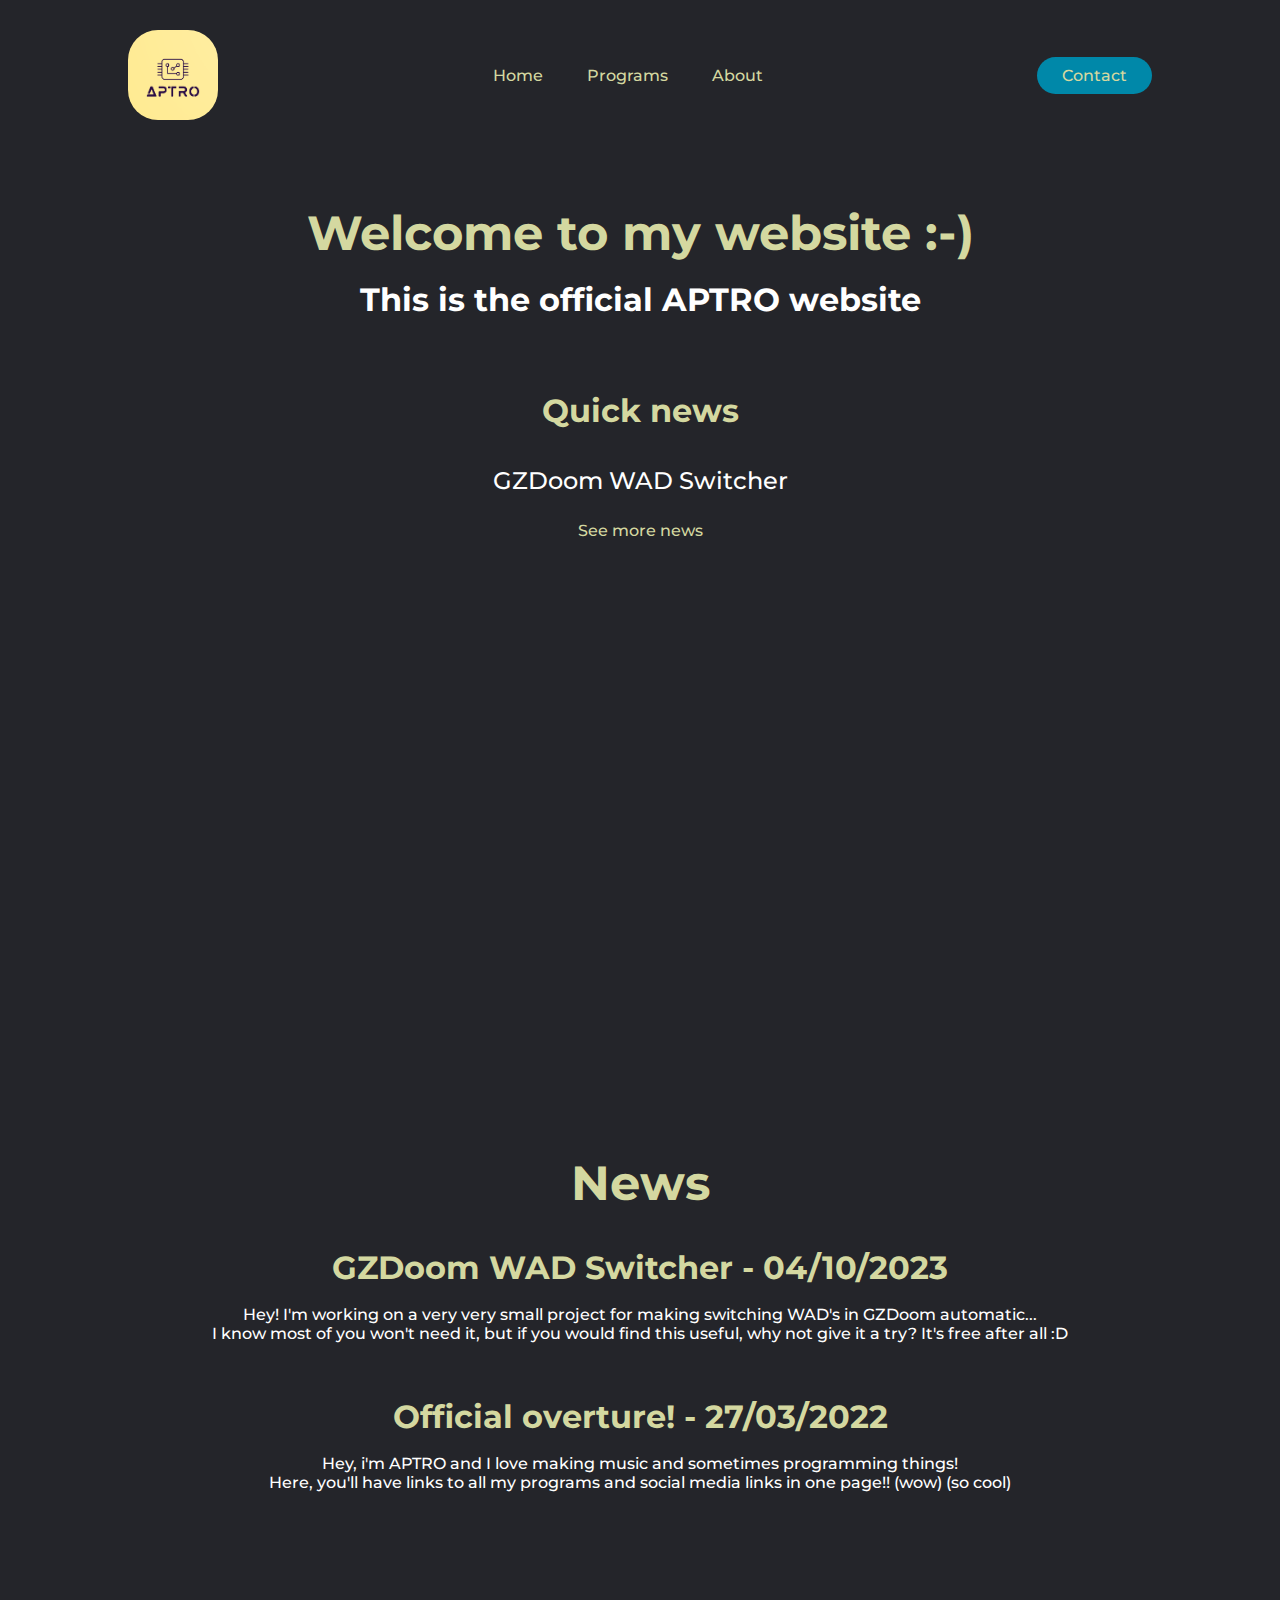
<file: index.html>
<!DOCTYPE html>
<html lang="en">
<head>
    <meta charset="UTF-8">
    <meta http-equiv="X-UA-Compatible" content="IE=edge">
    <meta name="viewport" content="width=device-width, initial-scale=1.0">
    <title>Home - APTRO</title>
    <link rel="stylesheet" href="style.css">
</head>
<body>
    <header>
        <img width="90" height="90" class="logo, wdn-stretch rounded-corners" src="images/logo.png" alt="logo">
        <nav>
            <ul class="nav__links">
                <li><a href="index.html">Home</a></li>
                <li><a href="products.html">Programs</a></li>
                <li><a href="about.html">About</a></li>
            </ul>
        </nav>
        <a class="cta" href="contact.html"><button>Contact</button></a>
    </header>
    <br><br><br>
    <h1><font size="+69">Welcome to my website :-)</font></h1>
    <br>
    <h1 style="color:white;">This is the official APTRO website</h1>
    <br><br><br><br>
    <h1>Quick news</h1>
    <br><br>
    <h2>GZDoom WAD Switcher</h2>
    <br>
    <h2><a href="#news">See more news</a></h2>
    <br><br><br><br><br><br><br><br><br><br><br><br><br><br><br><br><br><br><br><br><br><br><br><br><br><br><br><br><br><br><br><br><br><br>
    <a name="news"></a>
    <h1><font size="+69">News</font></h1>
    <br><br>
    <h1>GZDoom WAD Switcher - 04/10/2023</h1>
    <br>
    <p>Hey! I'm working on a very very small project for making switching WAD's in GZDoom automatic...<br>I know most of you won't need it, but if you would find this useful, why not give it a try? It's free after all :D</p>
    <br><br><br>
    <h1>Official overture! - 27/03/2022</h1>
    <br>
    <p>Hey, i'm APTRO and I love making music and sometimes programming things!<br>Here, you'll have links to all my programs and social media links in one page!! (wow) (so cool)</p>
    <br><br><br><br><br><br><br><br><br><br><br><br><br><br><br><br><br>
</body>
</html>
</file>
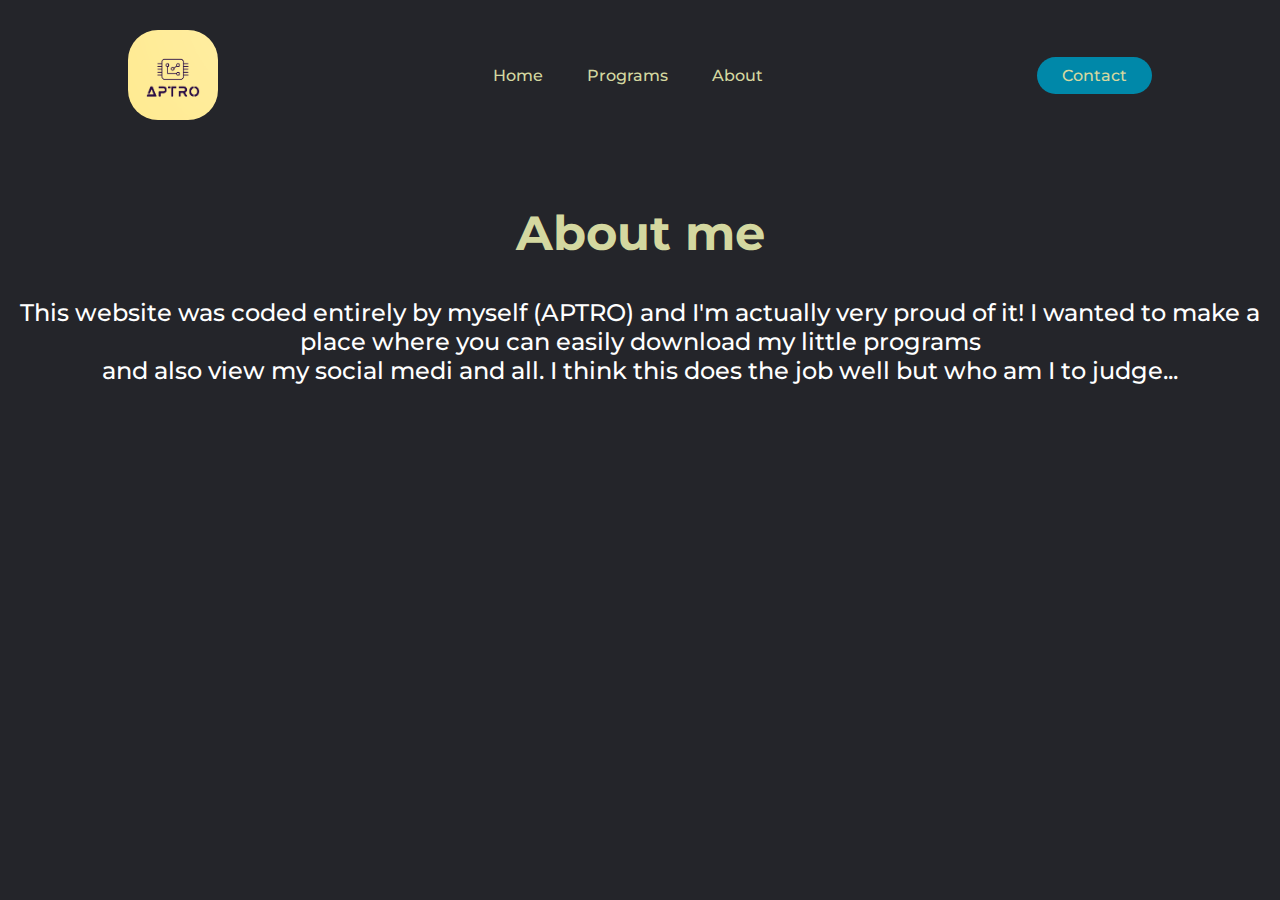
<file: about.html>
<!DOCTYPE html>
<html lang="en">
<head>
    <meta charset="UTF-8">
    <meta http-equiv="X-UA-Compatible" content="IE=edge">
    <meta name="viewport" content="width=device-width, initial-scale=1.0">
    <title>Home - APTRO</title>
    <link rel="stylesheet" href="style.css">
</head>
<body>
    <header>
        <img width="90" height="90" class="logo, wdn-stretch rounded-corners" src="images/logo.png" alt="logo">
        <nav>
            <ul class="nav__links">
                <li><a href="index.html">Home</a></li>
                <li><a href="products.html">Programs</a></li>
                <li><a href="about.html">About</a></li>
            </ul>
        </nav>
        <a class="cta" href="contact.html"><button>Contact</button></a>
    </header>
    <br><br><br>
    <h1><font size="+69">About me</font></h1>
    <br><br>
    <h2>This website was coded entirely by myself (APTRO) and I'm actually very proud of it! I wanted to make a place where you can easily download my little programs<br>and also view my social medi
    and all. I think this does the job well but who am I to judge...</h2>
</body>
</html>
</file>
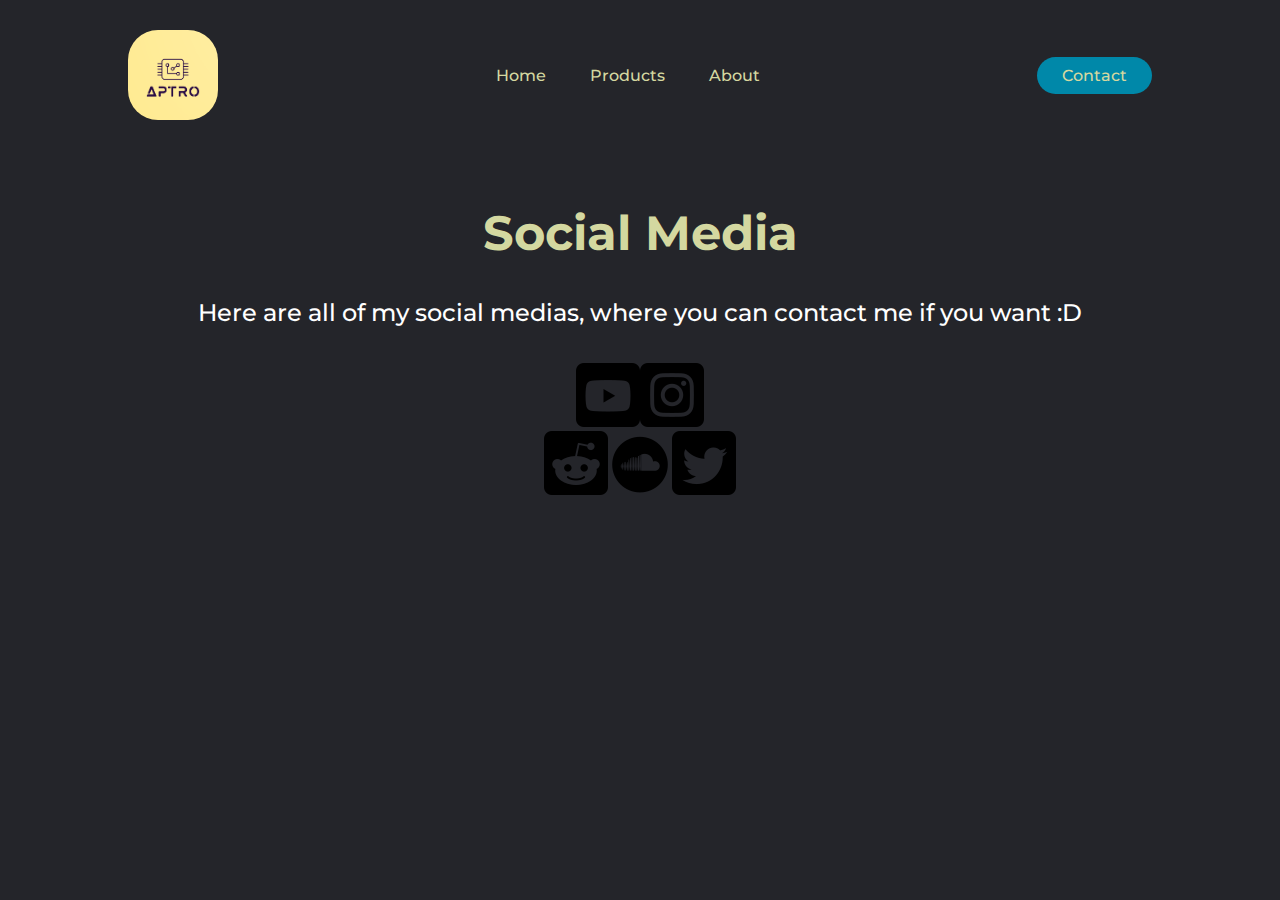
<file: contact.html>
<!DOCTYPE html>
<html lang="en">
<head>
    <meta charset="UTF-8">
    <meta http-equiv="X-UA-Compatible" content="IE=edge">
    <meta name="viewport" content="width=device-width, initial-scale=1.0">
    <title>Home - APTRO</title>
    <link rel="stylesheet" href="style.css">
</head>
<body>
    <header>
        <img width="90" height="90" class="logo, wdn-stretch rounded-corners" src="images/logo.png" alt="logo">
        <nav>
            <ul class="nav__links">
                <li><a href="index.html">Home</a></li>
                <li><a href="products.html">Products</a></li>
                <li><a href="about.html">About</a></li>
            </ul>
        </nav>
        <a class="cta" href="contact.html"><button>Contact</button></a>
    </header>
    <br><br><br>
    <h1><font size="+69">Social Media</font></h1>
    <br><br>
    <h2>Here are all of my social medias, where you can contact me if you want :D</h2>
    <br><br>
    <center><a href="https://www.youtube.com/channel/UC3tgWY1eSYJlUWMThi5K2SQ"><img src="images/yt.png"></a><a href="https://www.instagram.com/aptro9/"><img src="images/instagram.png"></a><br><a href="https://www.reddit.com/user/Background_Case_3563"><img src="images/reddit.png"></a><a href="https://soundcloud.com/aptromusic/"><img src="images/soundcloud.png"></a><a href="https://twitter.com/APTRO5"><img src="images/twitter.png"></a></center>
</html>
</file>
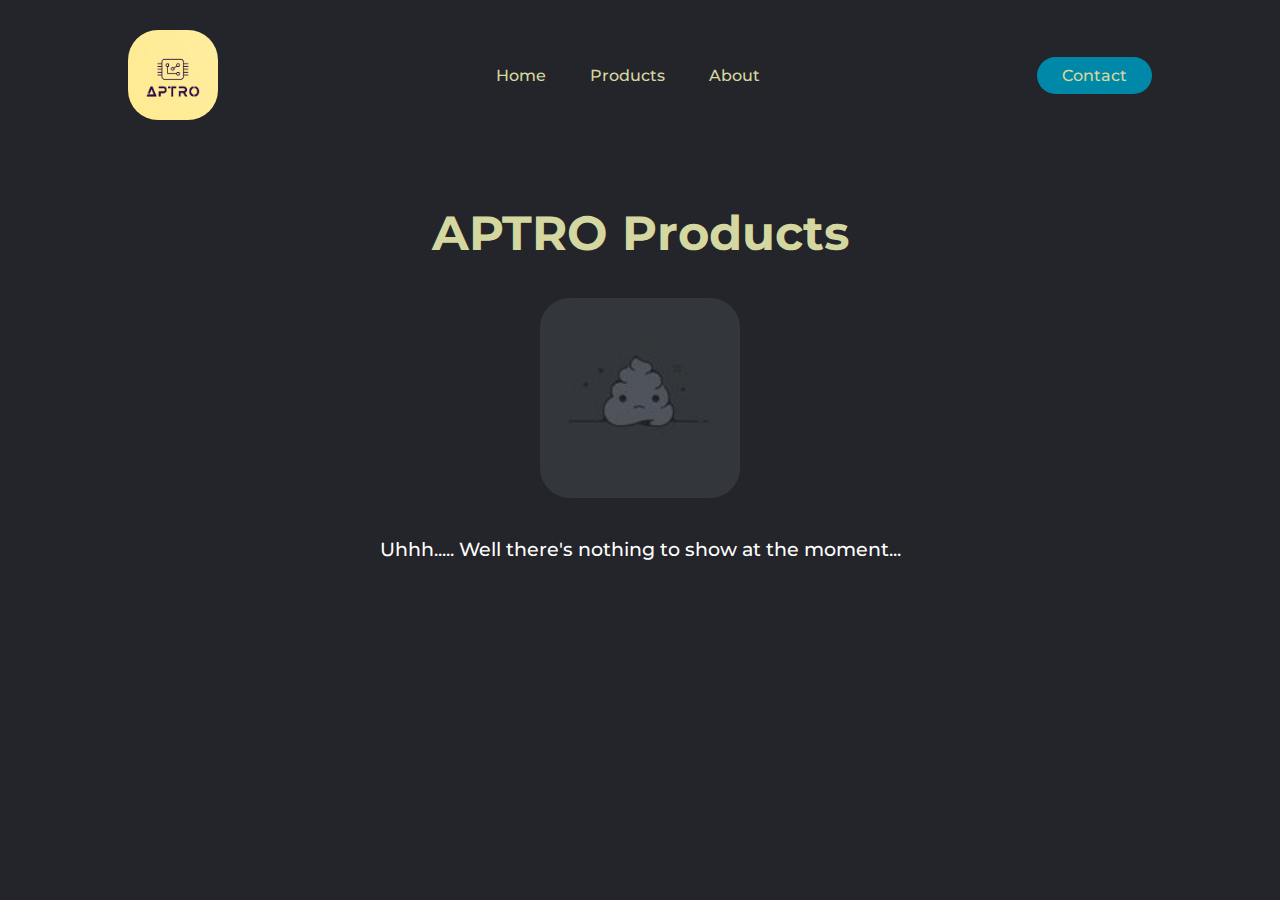
<file: products.html>
<!DOCTYPE html>
<html lang="en">
<head>
    <meta charset="UTF-8">
    <meta http-equiv="X-UA-Compatible" content="IE=edge">
    <meta name="viewport" content="width=device-width, initial-scale=1.0">
    <title>Home - APTRO</title>
    <link rel="stylesheet" href="style.css">
</head>
<body>
    <header>
        <img width="90" height="90" class="logo, wdn-stretch rounded-corners" src="images/logo.png" alt="logo">
        <nav>
            <ul class="nav__links">
                <li><a href="index.html">Home</a></li>
                <li><a href="products.html">Products</a></li>
                <li><a href="about.html">About</a></li>
            </ul>
        </nav>
        <a class="cta" href="contact.html"><button>Contact</button></a>
    </header>
    <br><br><br>
    <h1><font size="+69">APTRO Products</font></h1>
    <br><br>
    <center><img class="wdn-streched rounded-corners" src="images/nothing.jpg" width="200" height="200"></center>
    <br><br>
    <h3>Uhhh..... Well there's nothing to show at the moment...</h3>
</body>
</html>
</file>
<file: style.css>
@import url('https://fonts.googleapis.com/css?family=Montserrat:500');

* {
    box-sizing: border-box;
    margin: 0;
    padding: 0;
    background-color:#24252A;
}

h2, h3, p{
    color:white;
    text-align:center;
    font-family: "Montserrat", sans-serif;
    font-weight: 500;
}

h1{
    color:#d4d8a0;
    text-align:center;
    font-family:"Montserrat", sans-serif;
}

li, a, button{
    color: #d4d8a0;
    font-family: "Montserrat", sans-serif;
    font-weight: 500;
    font-size: 16px;
    text-decoration: none;
}

header {
    display: flex;
    justify-content: space-between;
    align-items: center;
    padding: 30px 10%;
}

.logo {
    cursor:pointer;
}

.nav__links {
    list-style: none;
}

.nav__links li {
    display: inline-block;
    padding: 0px 20px;
}

.nav__links li a {
    transition: all 0.3s ease 0s;
}

.nav__links li a:hover{
    color:#0088a9;
}

button {
    padding: 9px 25px;
    background-color: rgba(0,136,169,1);
    border: none;
    border-radius:50px;
    cursor:pointer;
    transition: all 0.3s ease 0s;
}

button:hover{
    background-color: rgba(0,136,169,0.8);
}

img.rounded-corners 
{
    border-radius: 30px;
}
</file>
